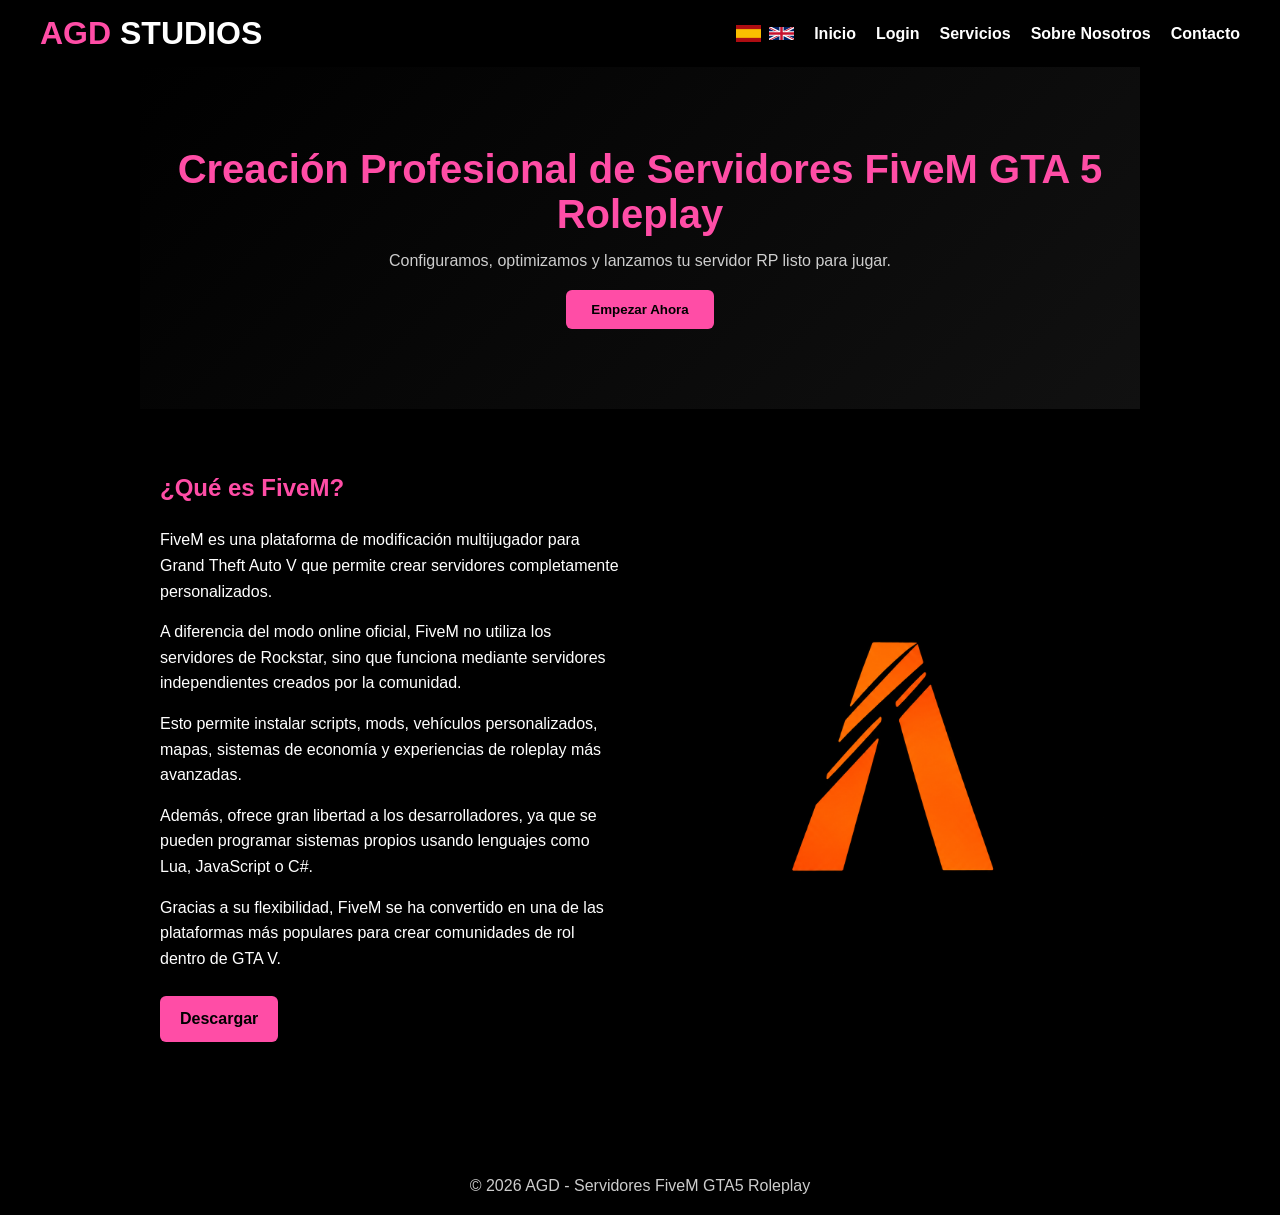
<file: index.html>
<!DOCTYPE html>
<html lang="es">
<head>
  <meta charset="UTF-8">
  <title>AGD Roleplay Studios</title>
  <link rel="stylesheet" href="./css/styles.css">
</head>

<body>

  <header>
    <h1><span class="agd">AGD</span> STUDIOS</h1>
    
    <nav>
    <div class="lang-switch">
        <img src="./img/Bandera_de_España_(sin_escudo).svg.png" alt="Español" onclick="changeLanguage('es')" class="flag">
        <img src="./img/Flag_of_the_United_Kingdom_(1-2).svg" alt="English" onclick="changeLanguage('en')" class="flag">
    </div>
      <a href="#" id="nav-home">Inicio</a>
      <a href="./html/login.html" id="nav-login">Login</a>
      <a href="./html/servicios.html" id="nav-services">Servicios</a>
      <a href="./html/sobre.html" id="nav-about">Sobre Nosotros</a>
      <a href="./html/contacto.html" id="nav-contact">Contacto</a>
    </nav>
  </header>

  <main>

    <section class="hero">
      <h2 id="hero-title">Creación Profesional de Servidores FiveM GTA 5 Roleplay</h2>
      <p id="hero-text">Configuramos, optimizamos y lanzamos tu servidor RP listo para jugar.</p>
      <button onclick="location.href='https://guillemnebot999-crypto.github.io/AGDSTUDIOS-PURCHASES/'" class="btn" id="hero-btn">Empezar Ahora</button>
    </section>

    <section class="contenedor">
      
      <div class="texto">
        <h2 id="fivem-title">¿Qué es FiveM?</h2>

        <p id="fivem-p1">
          FiveM es una plataforma de modificación multijugador para Grand Theft Auto V que permite crear servidores completamente personalizados.
        </p>

        <p id="fivem-p2">
          A diferencia del modo online oficial, FiveM no utiliza los servidores de Rockstar, sino que funciona mediante servidores independientes creados por la comunidad.
        </p>

        <p id="fivem-p3">
          Esto permite instalar scripts, mods, vehículos personalizados, mapas, sistemas de economía y experiencias de roleplay más avanzadas.
        </p>

        <p id="fivem-p4">
          Además, ofrece gran libertad a los desarrolladores, ya que se pueden programar sistemas propios usando lenguajes como Lua, JavaScript o C#.
        </p>

        <p id="fivem-p5">
          Gracias a su flexibilidad, FiveM se ha convertido en una de las plataformas más populares para crear comunidades de rol dentro de GTA V.
        </p>

        <p id="fivem-p6">
          <a href="https://fivem.net/" target="_blank" class="link-descarga" id="descarga-texto">
             Descargar
          </a>
        </p>
        
      </div>

      <div class="imagen">
        <img src="./img/fivem.png" alt="FiveM Roleplay">
      </div>

    </section>

  </main>

  <footer>
    <p id="footer-text">© 2026 AGD - Servidores FiveM GTA5 Roleplay</p>
  </footer>

  <script src="./js/idioma.js"></script>

</body>
</html>
</file>
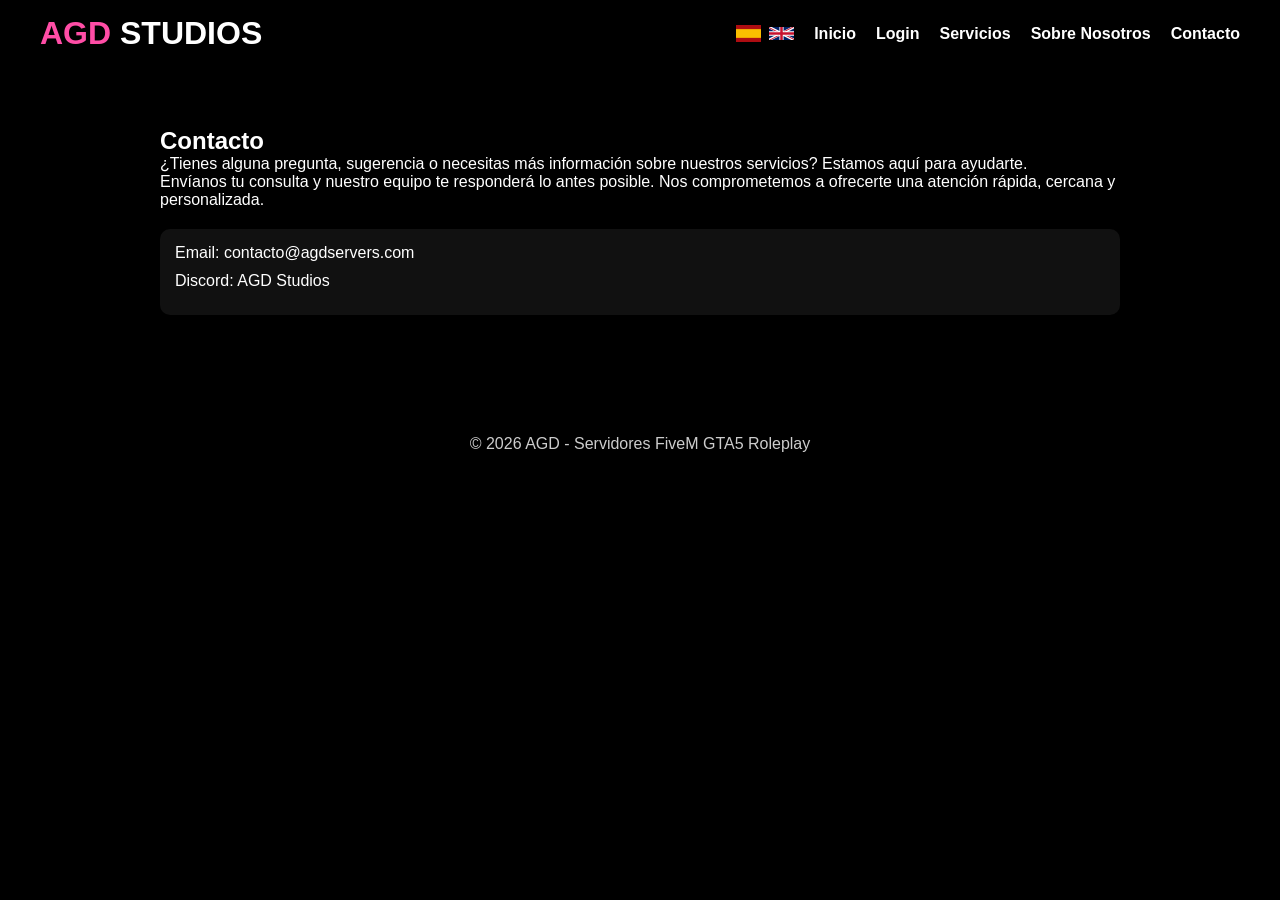
<file: html/contacto.html>
<!DOCTYPE html>
<title>AGD Roleplay Studios</title>
<body>

<header>
  <h1><span class="agd">AGD</span> STUDIOS</h1>
  <nav>
    <div class="lang-switch">
        <img src="./../img/Bandera_de_España_(sin_escudo).svg.png" alt="Español" onclick="changeLanguage('es')" class="flag">
        <img src="./../img/Flag_of_the_United_Kingdom_(1-2).svg" alt="English" onclick="changeLanguage('en')" class="flag">
    </div>
    <link rel="stylesheet" href="./../css/styles.css">

    <a href="./../index.html" id="nav-home">Inicio</a>
    <a href="login.html" id="nav-login">Login</a>
    <a href="servicios.html" id="nav-services">Servicios</a>
    <a href="sobre.html" id="nav-about">Sobre Nosotros</a>
    <a href="#" id="nav-contact">Contacto</a>
  </nav>
</header>

<section id="contacto">

  <h2 id="contact-title">Contacto</h2>
  
  <p id="contact-text-1">
    ¿Tienes alguna pregunta, sugerencia o necesitas más información sobre nuestros servicios?
    Estamos aquí para ayudarte.
  </p>

  <p id="contact-text-2">
    Envíanos tu consulta y nuestro equipo te responderá lo antes posible.
    Nos comprometemos a ofrecerte una atención rápida, cercana y personalizada.
  </p>

  <div class="contact-info">

    <p id="contact-email">
      <strong>Email:</strong> contacto@agdservers.com
    </p>

    <p id="contact-discord">
      <strong>Discord:</strong> AGD Studios
    </p>

  </div>

</section>
<footer>
    <p>© 2026 AGD - Servidores FiveM GTA5 Roleplay</p>
</footer>

<script src="./../js/idioma.js"></script>

</body>
</file>
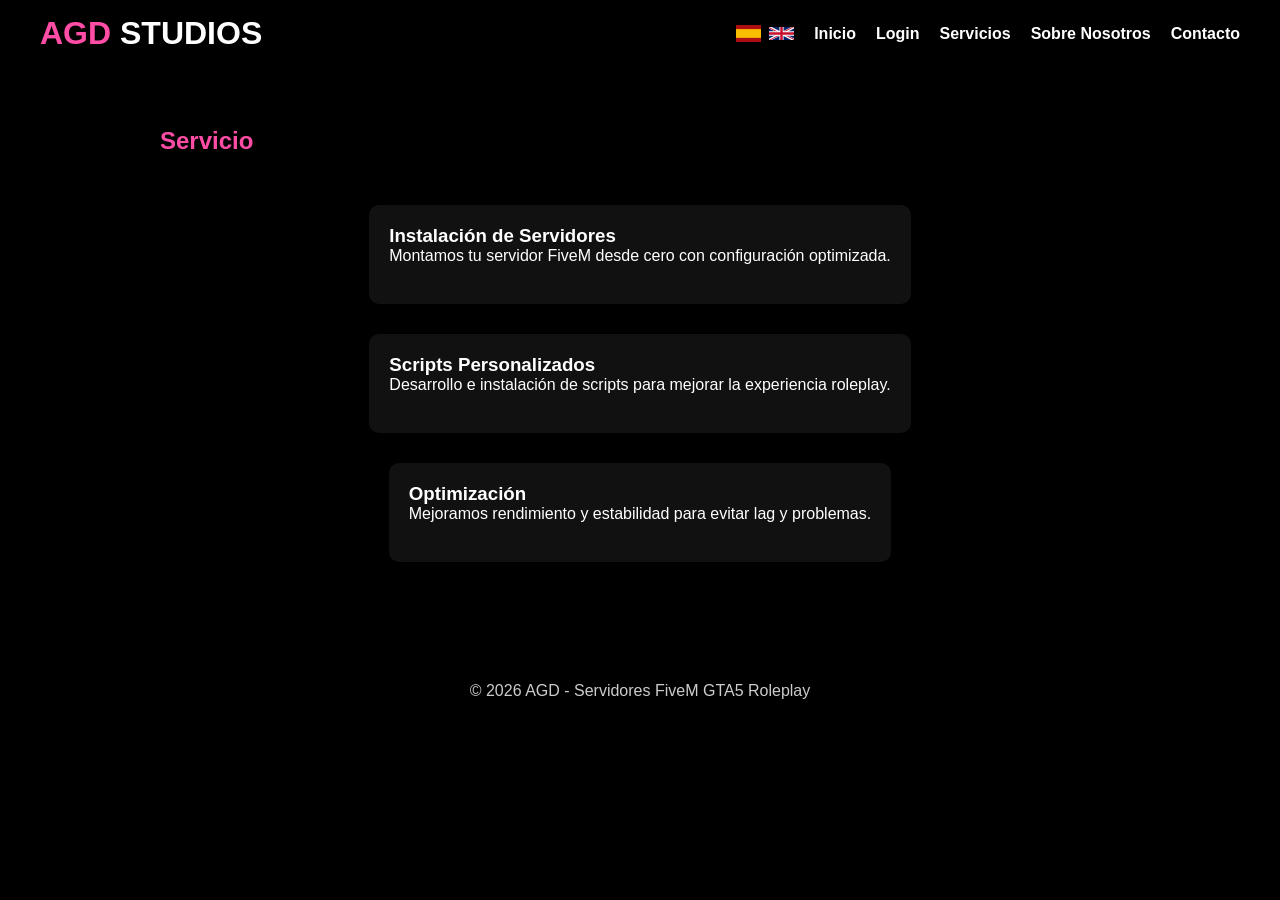
<file: html/servicios.html>
<!DOCTYPE html>

<html>
<title>AGD Roleplay Studios</title>
<body>
  <link rel="stylesheet" href="./../css/styles.css">
<header>
 <h1><span class="agd">AGD</span> STUDIOS</h1>
  <nav>
    <div class="lang-switch">
        <img src="./../img/Bandera_de_España_(sin_escudo).svg.png" alt="Español" onclick="changeLanguage('es')" class="flag">
        <img src="./../img/Flag_of_the_United_Kingdom_(1-2).svg" alt="English" onclick="changeLanguage('en')" class="flag">
    </div>
    <a href="./../index.html" id="nav-home">Inicio</a>
    <a href="login.html" id="nav-login">Login</a>
    <a href="#" id="nav-services">Servicios</a>
    <a href="sobre.html" id="nav-about">Sobre Nosotros</a>
    <a href="contacto.html" id="nav-contact">Contacto</a>
  </nav>
</header>
<section id="servicios">
  <h2 id="service">Servicios</h2>
  <div class="cards">
  <div class="card">
    <h3 id="Instalacion-text">Instalación de Servidores</h3>
    <p id="Instalacion-text1">Montamos tu servidor FiveM desde cero con configuración optimizada.</p>
    <img src="./../img/servidores.png" alt="Instalación de servidores">
  </div>

  <div class="card">
    <h3 id="Instalacion-text2">Scripts Personalizados</h3>
    <p id="Instalacion-text3">Desarrollo e instalación de scripts para mejorar la experiencia roleplay.</p>
    <img src="./../img/scripts.png" alt="Scripts personalizados">
  </div>

  <div class="card">
    <h3 id="Instalacion-text4">Optimización</h3>
    <p id="Instalacion-text5">Mejoramos rendimiento y estabilidad para evitar lag y problemas.</p>
    <img src="./../img/optimizacion.png" alt="Optimización">
  </div>
</div>
</section>

<footer>
  <p id="footer-text">© 2026 AGD - Servidores FiveM GTA5 Roleplay</p>
</footer>

 <script src="./../js/idioma.js"></script>

</body>
</html>
</file>
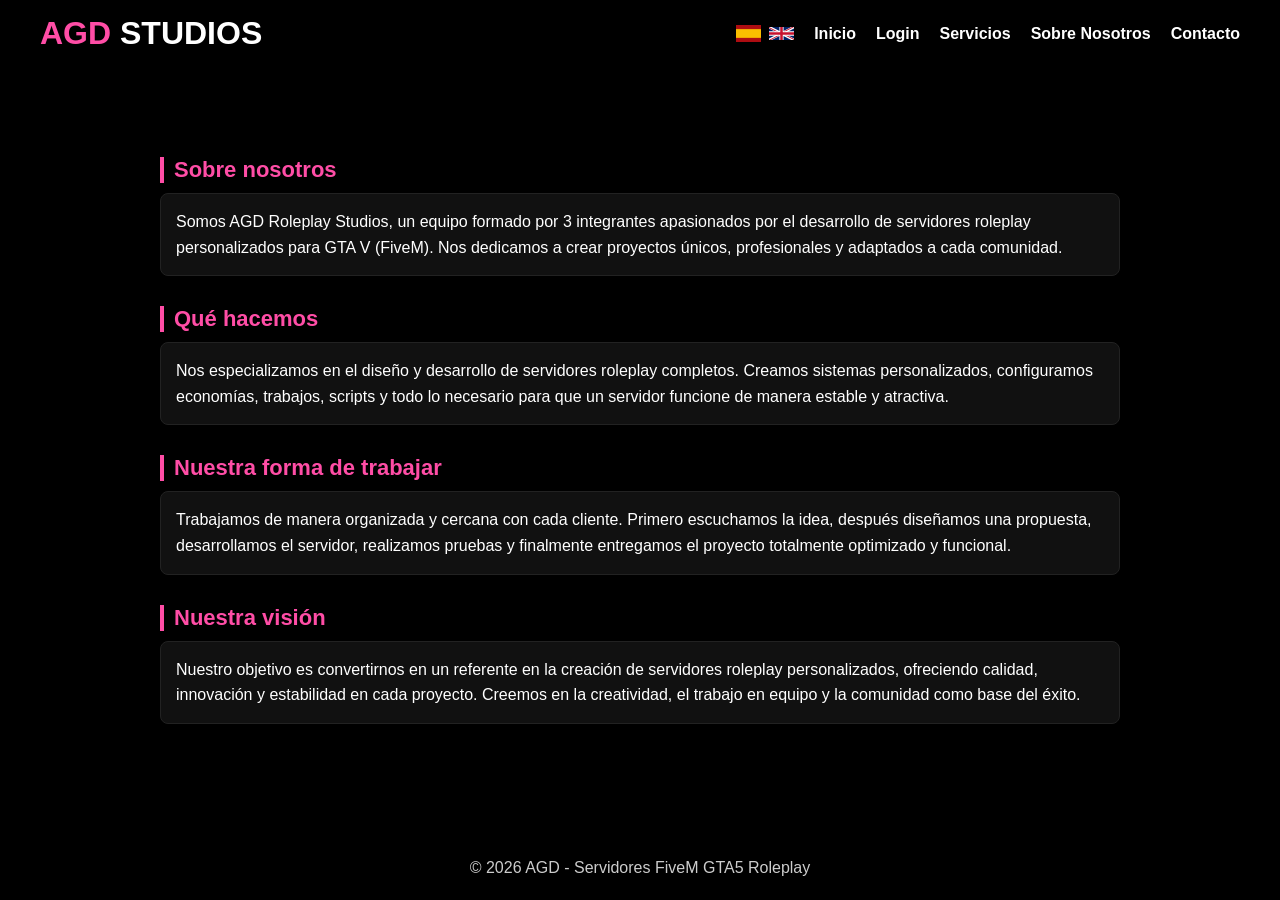
<file: html/sobre.html>
<!DOCTYPE html>
<html lang="es">
<head>
  <meta charset="UTF-8">
  <title>AGD Roleplay Studios</title>
  <link rel="stylesheet" href="./../css/styles.css">
</head>

<body>

<header>
  <h1><span class="agd">AGD</span> STUDIOS</h1>

  <nav>
    <div class="lang-switch">
      <img src="./../img/Bandera_de_España_(sin_escudo).svg.png" alt="Español" onclick="changeLanguage('es')" class="flag">
      <img src="./../img/Flag_of_the_United_Kingdom_(1-2).svg" alt="English" onclick="changeLanguage('en')" class="flag">
    </div>

    <a href="./../index.html" id="nav-home">Inicio</a>
    <a href="login.html" id="nav-login">Login</a>
    <a href="servicios.html" id="nav-services">Servicios</a>
    <a href="#" id="nav-about">Sobre Nosotros</a>
    <a href="contacto.html" id="nav-contact">Contacto</a>
  </nav>
</header>

<section id="sobre">

  <h2 id="about-title-1">Sobre nosotros</h2>
  <p id="about-text-1">
    Somos AGD Roleplay Studios, un equipo formado por 3 integrantes apasionados por el desarrollo de servidores roleplay personalizados para GTA V (FiveM). 
    Nos dedicamos a crear proyectos únicos, profesionales y adaptados a cada comunidad.
  </p>

  <h2 id="about-title-2">Qué hacemos</h2>
  <p id="about-text-2">
    Nos especializamos en el diseño y desarrollo de servidores roleplay completos. Creamos sistemas personalizados, configuramos economías, trabajos, scripts y todo lo necesario para que un servidor funcione de manera estable y atractiva.
  </p>

  <h2 id="about-title-3">Nuestra forma de trabajar</h2>
  <p id="about-text-3">
    Trabajamos de manera organizada y cercana con cada cliente. Primero escuchamos la idea, después diseñamos una propuesta, desarrollamos el servidor, realizamos pruebas y finalmente entregamos el proyecto totalmente optimizado y funcional.
  </p>

  <h2 id="about-title-4">Nuestra visión</h2>
  <p id="about-text-4">
    Nuestro objetivo es convertirnos en un referente en la creación de servidores roleplay personalizados, ofreciendo calidad, innovación y estabilidad en cada proyecto. Creemos en la creatividad, el trabajo en equipo y la comunidad como base del éxito.
  </p>

</section>

<footer>
  <p id="footer-text">© 2026 AGD - Servidores FiveM GTA5 Roleplay</p>
</footer>

<script src="./../js/idioma.js"></script>

</body>
</html>
</file>
<file: css/styles.css>
* {
  margin: 0;
  padding: 0;
  box-sizing: border-box;
}

body {
  font-family: Arial, Helvetica, sans-serif;
  background-color: #000000;
  color: white;
}

header {
  background: #000000;
  padding: 15px 40px;
  display: grid;
  grid-template-columns: 1fr auto;
  align-items: center;
}

.agd {
  color: #ff4da6;
}

nav {
  display: flex;
  align-items: center;
  justify-content: flex-end;
  gap: 20px;
}

nav a {
  color: white;
  text-decoration: none;
  font-weight: bold;
  transition: 0.3s;
}

nav a:hover {
  color: #ff4da6;
}

.hero {
  text-align: center;
  padding: 80px 20px;
  background: linear-gradient(135deg, #000000, #111111);
}

.hero h2 {
  font-size: 40px;
  margin-bottom: 15px;
  color: #ff4da6;
}

.hero p {
  opacity: 0.8;
}

.contenedor {
  display: grid;
  grid-template-columns: 1fr 1fr;
  align-items: center;
  gap: 40px;
}

.texto {
  line-height: 1.6;
}

.texto h2 {
  margin-bottom: 20px;
  color: #ff4da6;
}

.texto p {
  margin-bottom: 15px;
}

.imagen img {
  width: 100%;
  border-radius: 10px;
}

.btn {
  margin-top: 20px;
  padding: 12px 25px;
  background: #ff4da6;
  border: none;
  color: black;
  font-weight: bold;
  cursor: pointer;
  border-radius: 6px;
  transition: 0.3s;
}

.btn:hover {
  transform: scale(1.05);
}

section {
  padding: 60px 20px;
  max-width: 1000px;
  margin: auto;
}

#servicios h2 {
  margin-bottom: 50px;
  color: #ff4da6;
}

.cards {
  display: flex;
  gap: 30px;
  justify-content: center;
  flex-wrap: wrap;
}

.card {
  background: #111111;
  padding: 20px;
  border-radius: 10px;
  transition: 0.3s;
  position: relative;
  overflow: hidden;
}

.card img {
  width: 100%;
  border-radius: 10px;
  margin-top: 15px;

  opacity: 0;
  max-height: 0;
  transition: all 0.4s ease;
}

.card:hover img {
  opacity: 1;
  max-height: 200px;
  transform: translateY(-5px);
}

input {
  padding: 10px;
  border-radius: 5px;
  border: none;
  margin-top: 10px;
  width: 250px;
}

footer {
  background: #000000;
  text-align: center;
  padding: 20px;
  margin-top: 40px;
  opacity: 0.8;
}

.lang-switch {
  display: flex;
  align-items: center;
  gap: 8px;
  margin-left: 10px;
}

#login {
  display: flex;
  flex-direction: column;
  align-items: center;
  justify-content: center;
  height: 70vh;
  text-align: center;
}

.flag {
  width: 25px;
  cursor: pointer;
  transition: transform 0.2s;
}

.flag:hover {
  transform: scale(1.2);
}

.link-descarga {
  display: inline-block;
  margin-top: 10px;
  padding: 10px 20px;
  background: #ff4da6;
  color: #000000;
  font-weight: bold;
  text-decoration: none;
  border-radius: 6px;
  transition: 0.3s;
}

.link-descarga:hover {
  background: #e60073;
  transform: scale(1.05);
}

.contact-info {
  margin-top: 20px;
  background: #111111;
  padding: 15px;
  border-radius: 10px;
}

.contact-info p {
  margin-bottom: 10px;
}

.contact-info strong {
  color: #ff4da6;
}

#sobre h2 {
  margin-top: 30px;
  margin-bottom: 10px;
  font-size: 22px;
  color: #ff4da6;
  border-left: 4px solid #ff4da6;
  padding-left: 10px;
}

#sobre p {
  margin-bottom: 15px;
  color: white;
  background: #111111;
  padding: 15px;
  border-radius: 8px;
  border: 1px solid #222222;
  line-height: 1.6;
}

#login form {
  background: #111111;
  padding: 30px;
  border-radius: 10px;
  border: 1px solid #ff4da6;
  box-shadow: 0 0 15px rgba(255, 77, 166, 0.3);
}

#login h1 {
  color: #ff4da6;
  margin-bottom: 20px;
}

#login input {
  width: 100%;
  max-width: 250px;
  background: #000;
  color: white;
  border: 1px solid #333;
}

#login input:focus {
  outline: none;
  border: 1px solid #ff4da6;
  box-shadow: 0 0 5px #ff4da6;
}

#login button {
  padding: 10px 20px;
  background: #ff4da6;
  border: none;
  color: black;
  font-weight: bold;
  cursor: pointer;
  border-radius: 6px;
  transition: 0.3s;
}

#login button:hover {
  background: #e60073;
  transform: scale(1.05);
}

#login a {
  color: #ff4da6;
  text-decoration: none;
  font-size: 14px;
}

#login a:hover {
  text-decoration: underline;
}

#login label {
  font-size: 14px;
}
.password-wrapper {
  position: relative;
  width: 250px;
  margin: 10px 0;
}

.password-wrapper input {
  width: 100%;
  padding-right: 45px;
}

.password-wrapper button {
  position: absolute;
  right: 8px;
  top: 60%; 
  transform: translateY(-50%);
  background: transparent;
  border: none;
  color: #ff4da6;
  cursor: pointer;
  font-size: 16px;

  width: 18px;
  height: 18px;
  padding: 0;
  display: flex;
  align-items: center;
  justify-content: center;
}

.password-wrapper button:hover {
  transform: translateY(-50%);
  color: #ff4da6;
}

/* ==========================================================================
   MEDIA QUERIES PARA ADAPTACIÓN A TABLET Y MÓVIL
   ========================================================================== */

/* --- DISPOSITIVOS MEDIANOS (Tablets y Portátiles pequeños - menos de 1024px) --- */
@media screen and (max-width: 1024px) {
  header {
    padding: 15px 20px; 
  }

  .contenedor {
    grid-template-columns: 1fr; 
    gap: 20px;
    text-align: center;
  }

  .imagen img {
    max-width: 80%; 
    margin: 0 auto;
    display: block;
  }

  section {
    padding: 40px 20px;
  }
}

/* --- DISPOSITIVOS PEQUEÑOS (Móviles - menos de 480px) --- */
@media screen and (max-width: 480px) {
  header {
    grid-template-columns: 1fr; 
    text-align: center;
    gap: 15px;
    padding: 20px;
  }

  nav {
    justify-content: center;
    flex-wrap: wrap; 
    gap: 15px;
  }

  .lang-switch {
    margin-left: 0; 
    width: 100%;
    justify-content: center;
  }

  .hero {
    padding: 50px 15px;
  }

  .hero h2 {
    font-size: 30px; 
  }

  #servicios h2 {
    margin-bottom: 30px;
  }

  .cards {
    gap: 20px;
  }

  .card {
    width: 100%; 
  }

  .card img {
    opacity: 1;
    max-height: 200px;
    margin-top: 15px;
  }

  #login form {
    padding: 20px 15px;
    width: 100%;
    max-width: 320px;
  }
}
</file>
